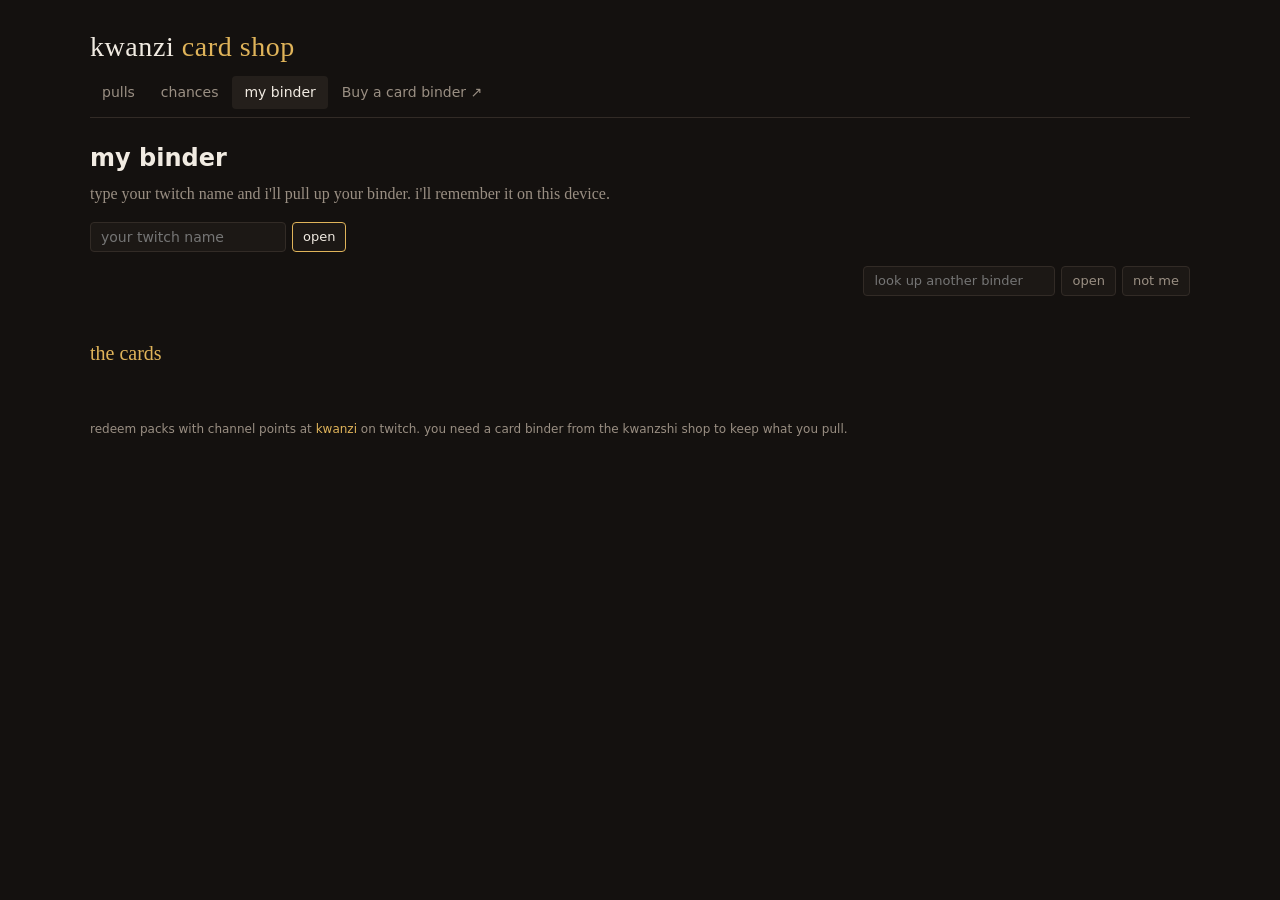
<file: docs/binder.html>
<!doctype html>
<html lang="en">
<head>
<meta charset="utf-8">
<meta name="viewport" content="width=device-width, initial-scale=1">
<title>Binder · Kwanzi Card Shop</title>
<link rel="stylesheet" href="style.css?v=401107925a">
</head>
<body data-page="binder">
<div class="wrap">
<header class="top"><h1>kwanzi <b>card shop</b></h1></header>
<nav>
  <a href="index.html" class="">pulls</a>
  <a href="odds.html" class="">chances</a>
  <a href="binder.html" class="here" id="mybinder">my binder</a>
  <a href="https://kwanzi-studios.github.io/Kwanzshi/shop.html">Buy a card binder ↗</a>
</nav>
<main id="main">
<div id="ask" hidden>
<h1 class="sans" style="font-size:24px;margin:0 0 6px">my binder</h1>
<p class="lede">type your twitch name and i'll pull up your binder. i'll remember it on this device.</p>
<form id="askform" class="filters"><input id="askname" class="sans" placeholder="your twitch name" autocomplete="off" style="background:var(--felt);color:var(--ink);border:1px solid var(--line);border-radius:4px;padding:6px 10px;font-size:14px"><button type="submit" class="on">open</button></form>
</div>
<div class="filters" id="lookup" style="justify-content:flex-end"><form id="lookupform" class="filters" style="margin:0"><input id="lookupname" class="sans" placeholder="look up another binder" autocomplete="off" style="background:var(--felt);color:var(--ink);border:1px solid var(--line);border-radius:4px;padding:5px 10px;font-size:13px"><button type="submit">open</button><button type="button" id="notme">not me</button></form></div>
<h1 class="sans" id="title" style="font-size:24px;margin:0 0 6px"></h1>
<div class="tiles" id="tiles"></div>
<h2>the cards</h2>
<div class="filters" id="filters"></div>
<div class="grid" id="grid"></div>
</main>
<p class="stamp" id="stamp"></p>
<p class="stamp">redeem packs with channel points at <a href="https://twitch.tv/kwanzi">kwanzi</a> on twitch. you need a card binder from the kwanzshi shop to keep what you pull.</p>
</div>
<script src="app.js?v=401107925a"></script>
</body>
</html>
</file>
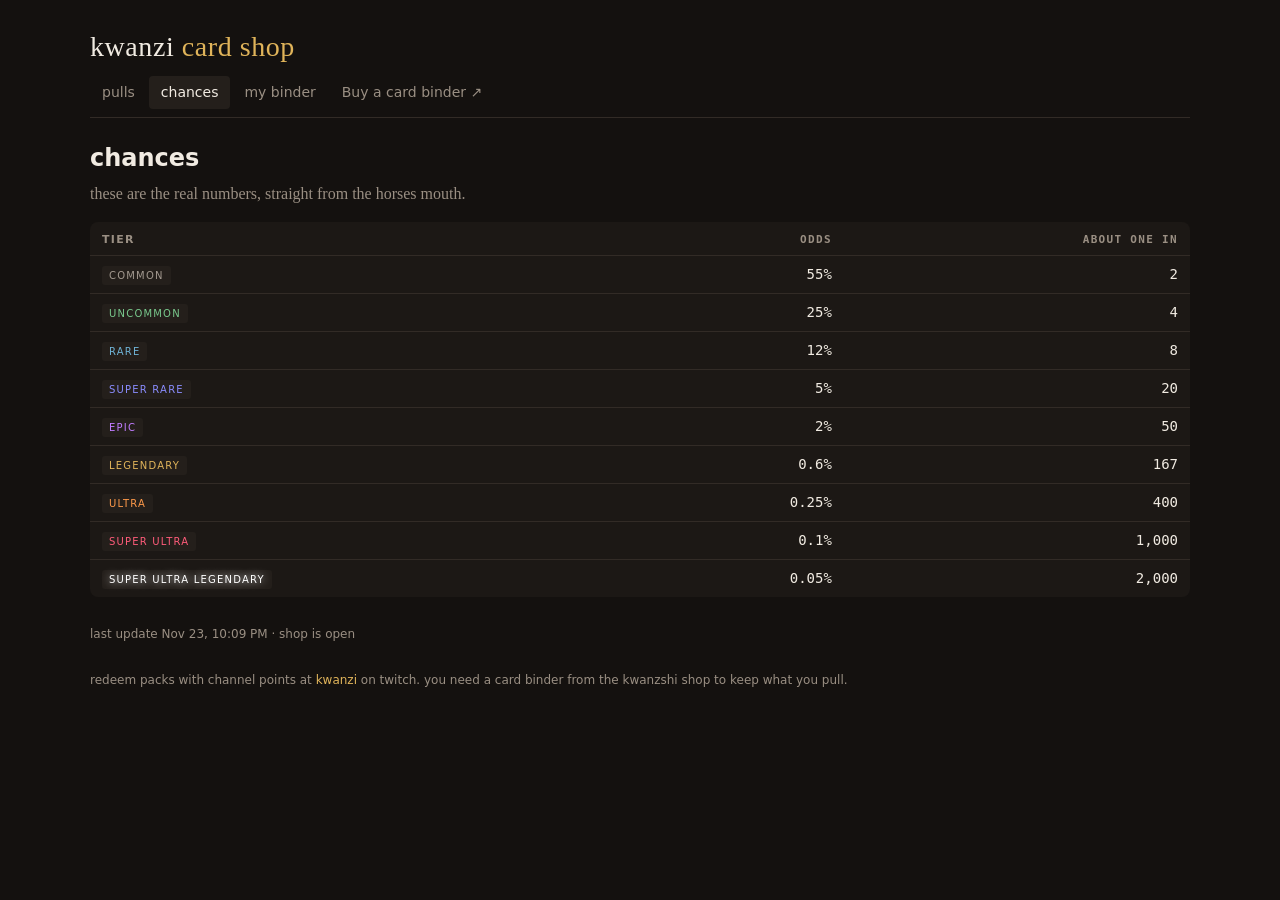
<file: docs/odds.html>
<!doctype html>
<html lang="en">
<head>
<meta charset="utf-8">
<meta name="viewport" content="width=device-width, initial-scale=1">
<title>Odds · Kwanzi Card Shop</title>
<link rel="stylesheet" href="style.css?v=401107925a">
</head>
<body data-page="odds">
<div class="wrap">
<header class="top"><h1>kwanzi <b>card shop</b></h1></header>
<nav>
  <a href="index.html" class="">pulls</a>
  <a href="odds.html" class="here">chances</a>
  <a href="binder.html" class="" id="mybinder">my binder</a>
  <a href="https://kwanzi-studios.github.io/Kwanzshi/shop.html">Buy a card binder ↗</a>
</nav>
<main id="main">
<h1 class="sans" style="font-size:24px;margin:0 0 6px">chances</h1>
<p class="lede">these are the real numbers, straight from the horses mouth.</p>
<div id="odds"></div>
</main>
<p class="stamp" id="stamp"></p>
<p class="stamp">redeem packs with channel points at <a href="https://twitch.tv/kwanzi">kwanzi</a> on twitch. you need a card binder from the kwanzshi shop to keep what you pull.</p>
</div>
<script src="app.js?v=401107925a"></script>
</body>
</html>
</file>
<file: docs/style.css>
:root {
  --bg: #14110f;
  --felt: #1c1815;
  --sleeve: #241f1b;
  --ink: #f1ebe2;
  --muted: #9a8f83;
  --line: #322b26;
  --gold: #e0b45a;
  --common: #a39a90; --uncommon: #79c98d; --rare: #6fb3d6; --super-rare: #8b8dff;
  --epic: #c07cff; --legendary: #e0b45a; --ultra: #ff9a4a; --super-ultra: #ff5c7a; --sul: #ffffff;
}
* { box-sizing: border-box; }
html, body { margin: 0; background: var(--bg); color: var(--ink); }
body { font-family: Georgia, "Times New Roman", serif; font-size: 16px; line-height: 1.5; padding: 0 16px 60px; }
a { color: var(--gold); text-decoration: none; } a:hover { text-decoration: underline; }
.wrap { max-width: 1100px; margin: 0 auto; }
header.top { display: flex; align-items: baseline; gap: 18px; flex-wrap: wrap; padding: 26px 0 8px; }
header.top h1 { margin: 0; font-size: 28px; letter-spacing: .02em; font-weight: 400; }
header.top h1 b { color: var(--gold); font-weight: 400; }
nav { display: flex; gap: 2px; flex-wrap: wrap; border-bottom: 1px solid var(--line); padding-bottom: 8px; margin-bottom: 22px; font-family: "Segoe UI", system-ui, sans-serif; font-size: 14px; }
nav a { padding: 6px 12px; border-radius: 4px; color: var(--muted); }
nav a.here, nav a:hover { color: var(--ink); background: var(--sleeve); text-decoration: none; }
h2 { font-weight: 400; font-size: 20px; margin: 28px 0 10px; color: var(--gold); }
.lede { color: var(--muted); max-width: 66ch; margin: 0 0 16px; }
.sans { font-family: "Segoe UI", system-ui, sans-serif; }
.mono { font-family: Consolas, monospace; font-variant-numeric: tabular-nums; }
.stamp { color: var(--muted); font-size: 12px; margin-top: 28px; font-family: "Segoe UI", system-ui, sans-serif; }

.tier { display: inline-block; font-family: "Segoe UI", system-ui, sans-serif; font-size: 10px; letter-spacing: .12em; text-transform: uppercase; padding: 2px 7px; border-radius: 3px; background: var(--sleeve); }
.tier.common { color: var(--common); } .tier.uncommon { color: var(--uncommon); } .tier.rare { color: var(--rare); }
.tier.super-rare { color: var(--super-rare); } .tier.epic { color: var(--epic); } .tier.legendary { color: var(--legendary); }
.tier.ultra { color: var(--ultra); } .tier.super-ultra { color: var(--super-ultra); } .tier.super-ultra-legendary { color: var(--sul); text-shadow: 0 0 8px #fff; }

.grid { display: grid; grid-template-columns: repeat(auto-fill, minmax(150px, 1fr)); gap: 14px; }
.card { background: var(--sleeve); border-radius: 8px; padding: 8px; text-align: center; border: 1px solid var(--line); }
.card img { width: 100%; height: auto; border-radius: 6px; display: block; background: var(--felt); aspect-ratio: 5 / 7; object-fit: cover; }
.card .name { font-size: 13px; margin-top: 6px; line-height: 1.25; min-height: 2.5em; }
.card .meta { display: flex; justify-content: space-between; align-items: center; margin-top: 4px; font-family: "Segoe UI", system-ui, sans-serif; font-size: 11px; color: var(--muted); }
.card.legendary, .card.ultra, .card.super-ultra, .card.super-ultra-legendary { border-color: var(--gold); box-shadow: 0 0 18px rgba(224,180,90,.18); }

table { width: 100%; border-collapse: collapse; font-size: 14px; font-family: "Segoe UI", system-ui, sans-serif; }
.tw { overflow-x: auto; background: var(--felt); border-radius: 8px; }
th { text-align: left; font-size: 11px; letter-spacing: .12em; text-transform: uppercase; color: var(--muted); padding: 10px 12px 6px; border-bottom: 1px solid var(--line); white-space: nowrap; }
td { padding: 8px 12px; border-bottom: 1px solid var(--line); vertical-align: middle; }
tr:last-child td { border-bottom: 0; }
td.num, th.num { text-align: right; font-family: Consolas, monospace; white-space: nowrap; }
.thumb { width: 38px; height: auto; border-radius: 3px; vertical-align: middle; margin-right: 8px; }
.empty { color: var(--muted); padding: 16px; }
.tiles { display: grid; grid-template-columns: repeat(auto-fit, minmax(160px, 1fr)); gap: 10px; }
.tile { background: var(--felt); border-radius: 8px; padding: 10px 12px; }
.tile .k { color: var(--muted); font-size: 11px; letter-spacing: .12em; text-transform: uppercase; font-family: "Segoe UI", system-ui, sans-serif; }
.tile .v { font-family: Consolas, monospace; font-size: 20px; }
.filters { display: flex; gap: 6px; flex-wrap: wrap; margin: 0 0 14px; font-family: "Segoe UI", system-ui, sans-serif; font-size: 13px; }
.filters button { background: var(--felt); color: var(--muted); border: 1px solid var(--line); border-radius: 4px; padding: 4px 10px; font: inherit; cursor: pointer; }
.filters button.on { color: var(--ink); border-color: var(--gold); }
@media (max-width: 600px) { .grid { grid-template-columns: repeat(auto-fill, minmax(120px, 1fr)); } }
</file>
